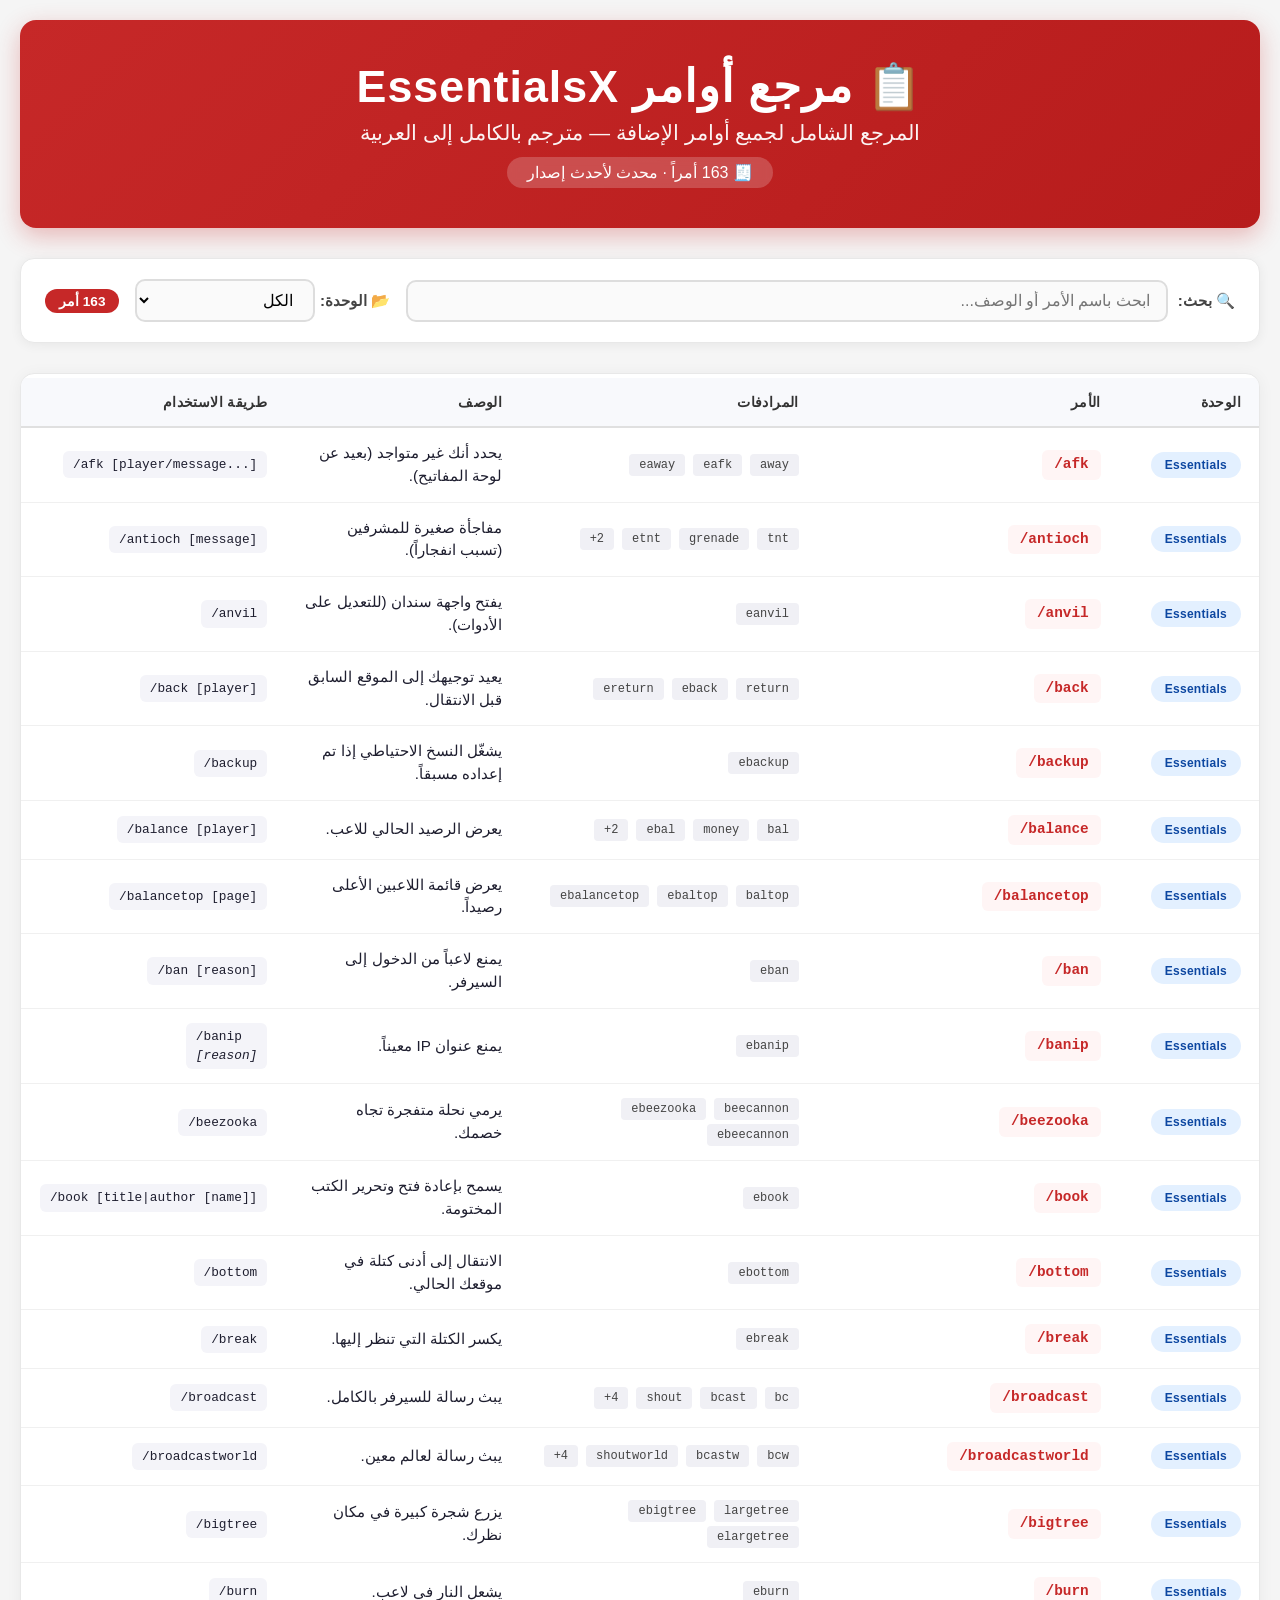
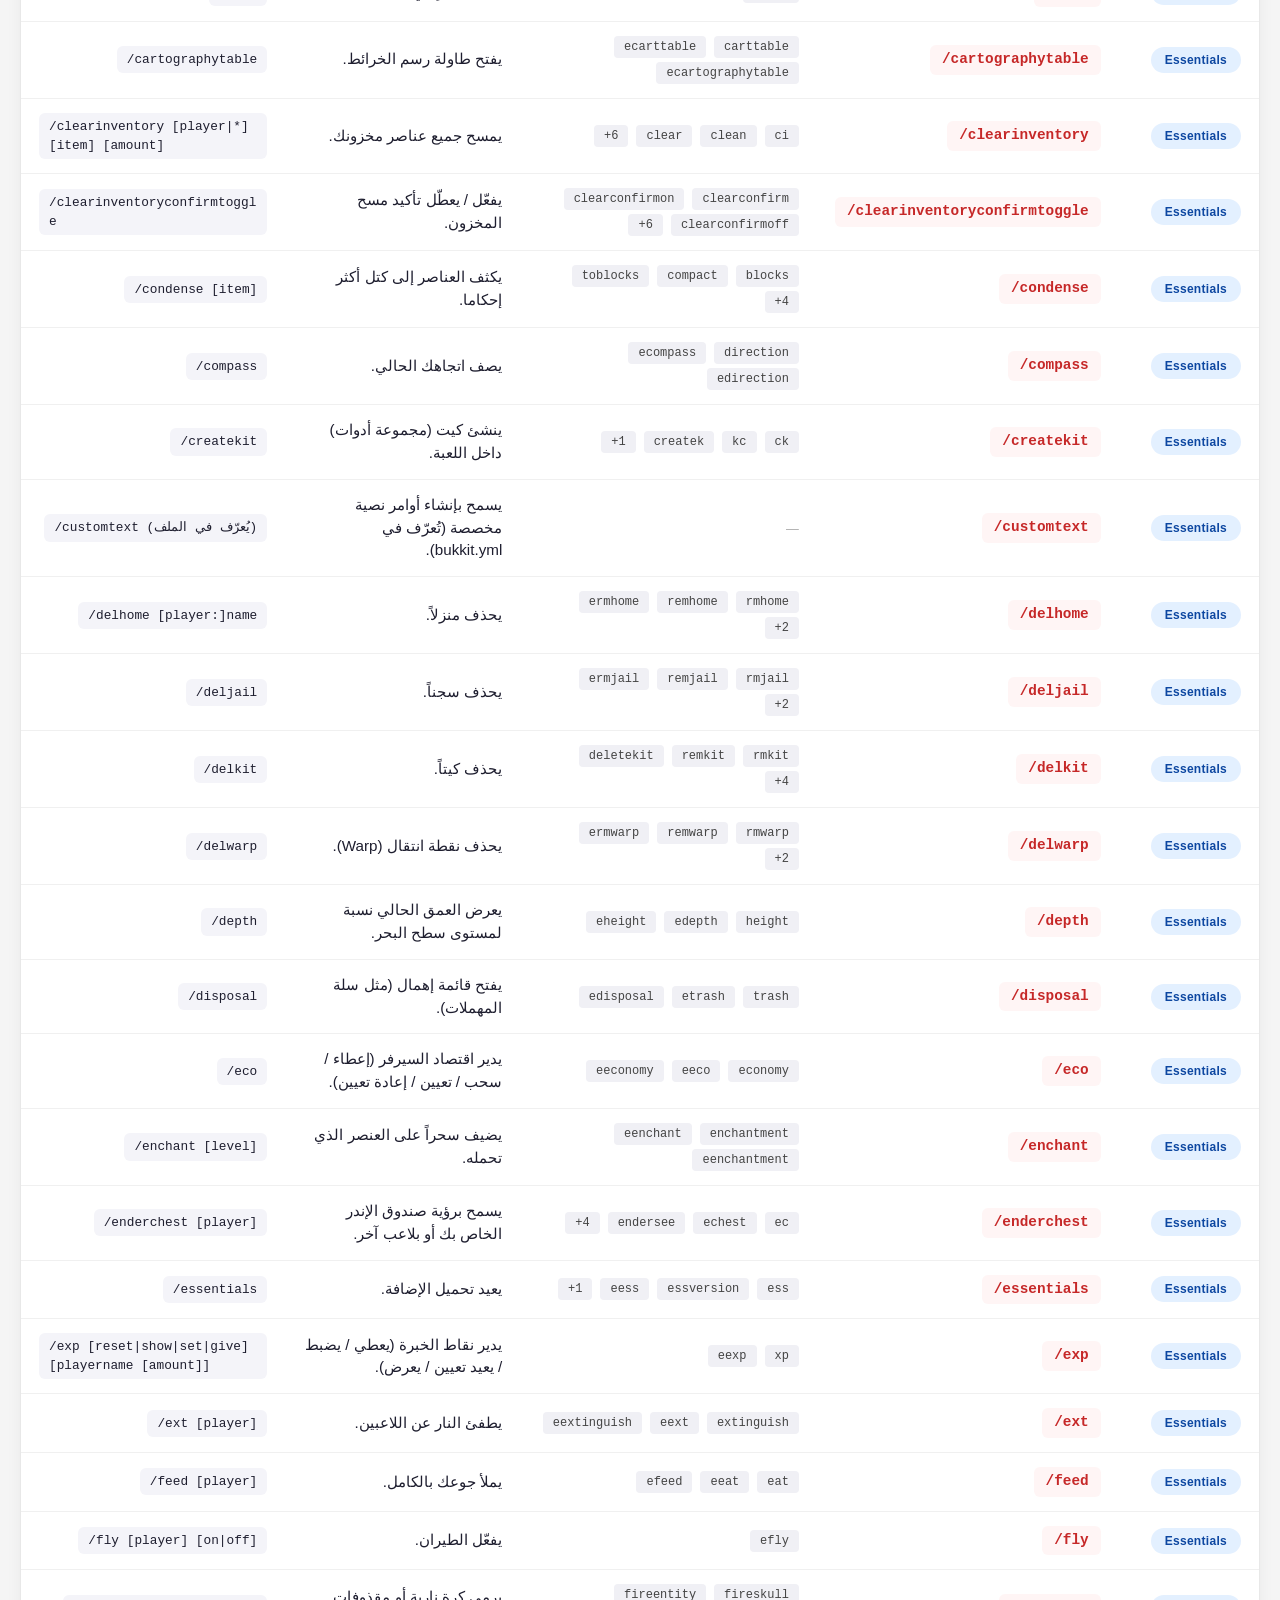
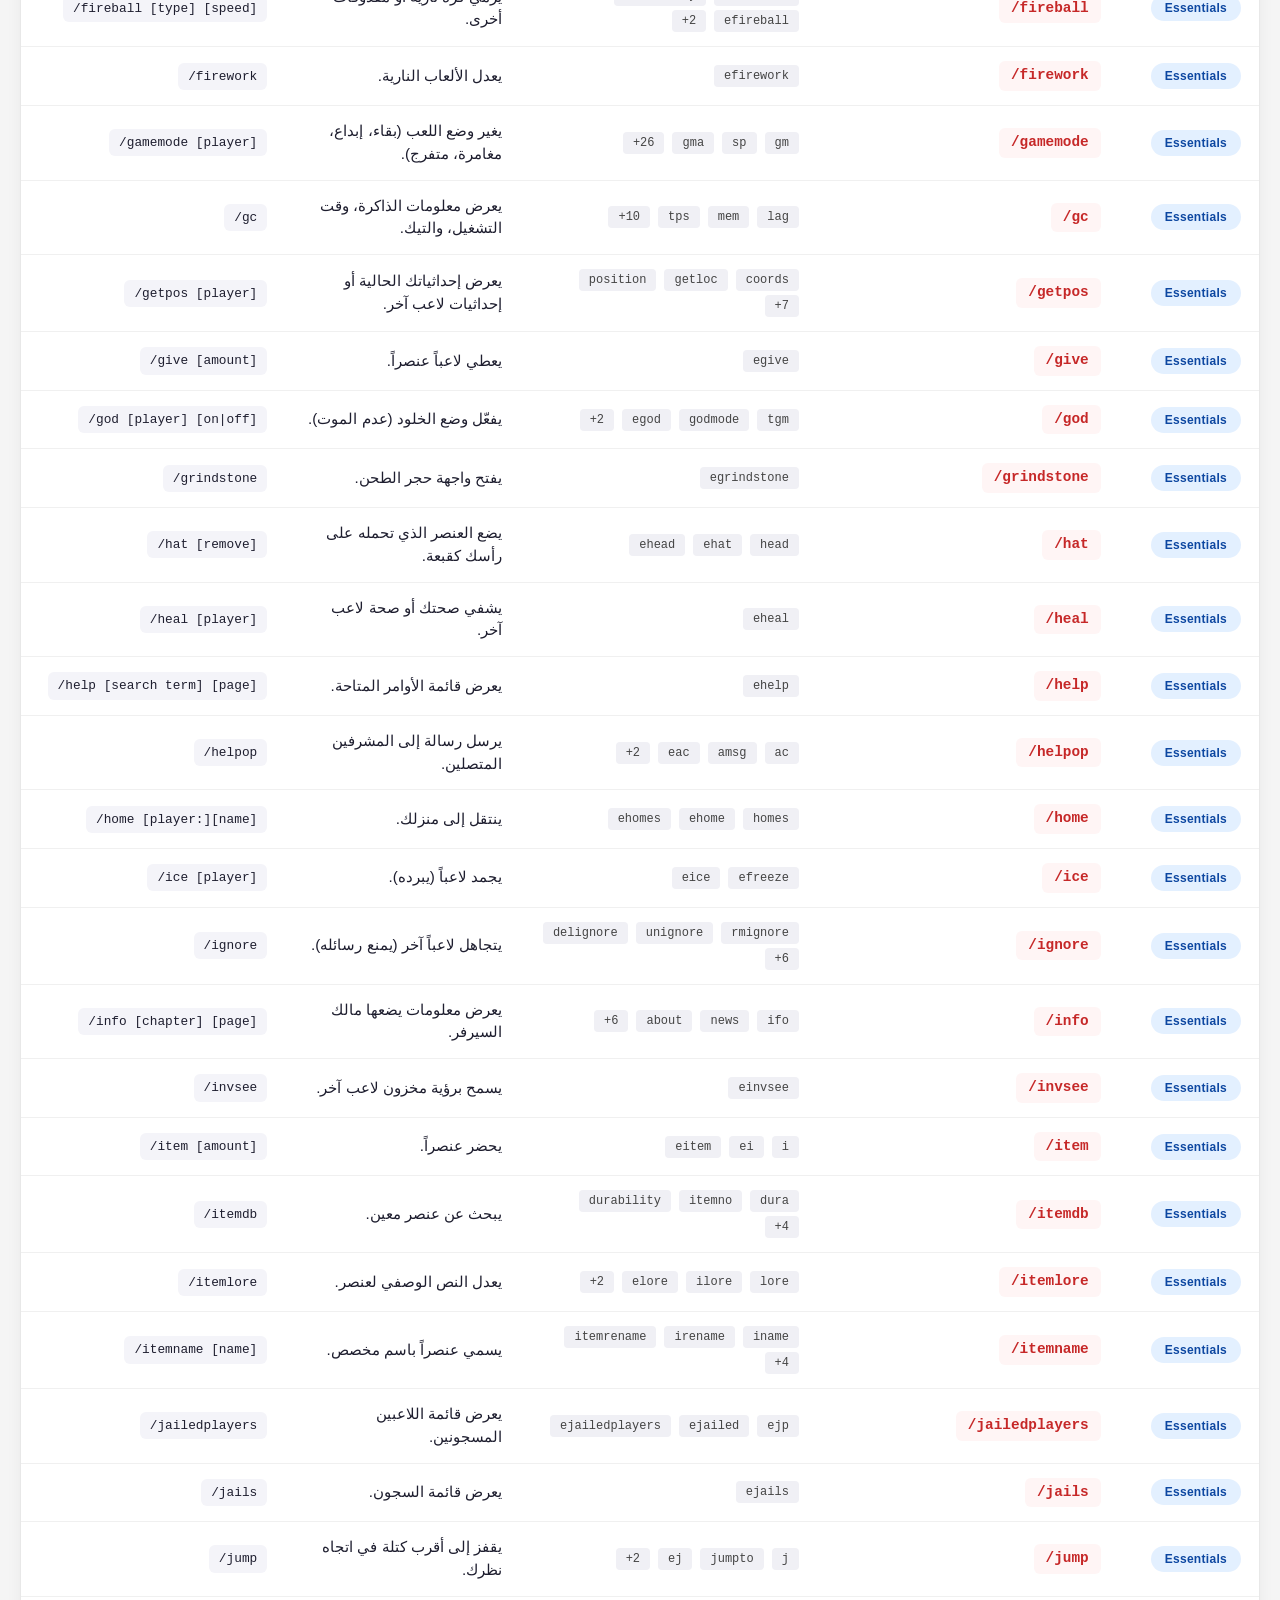
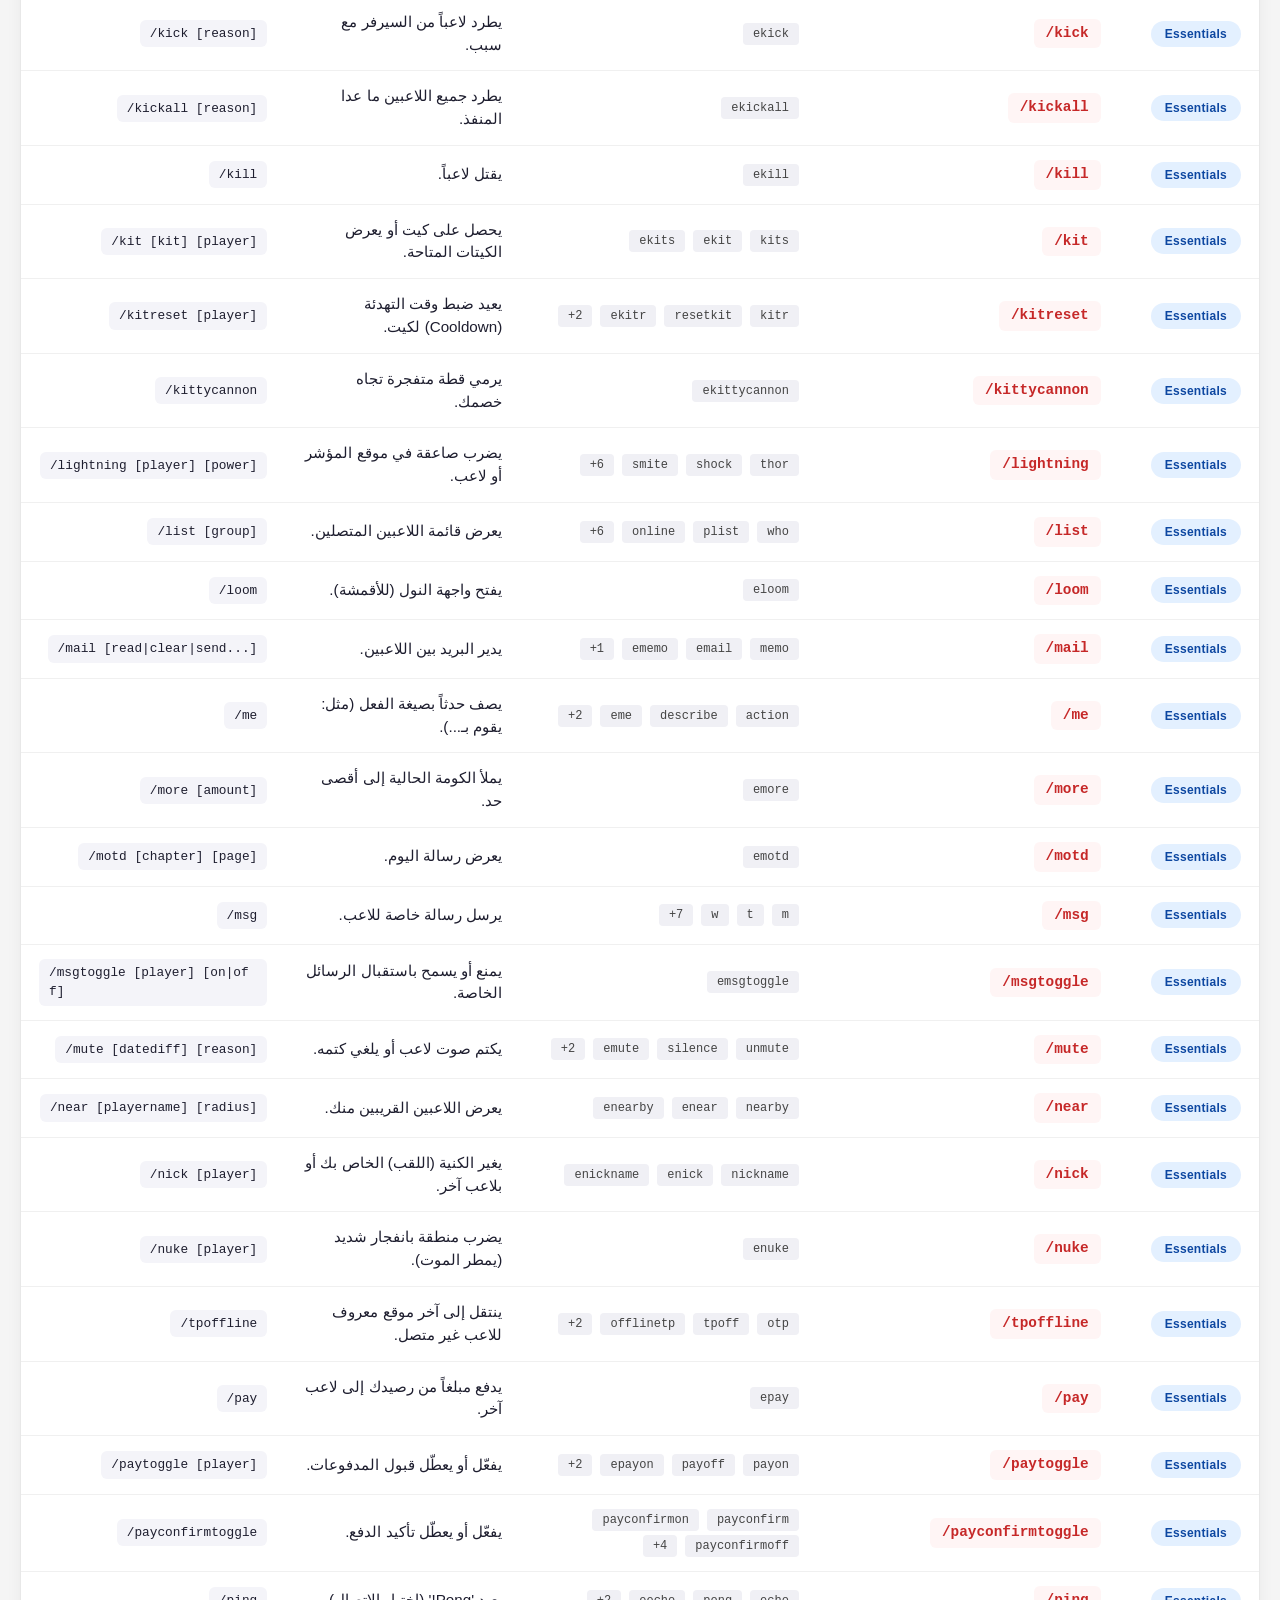
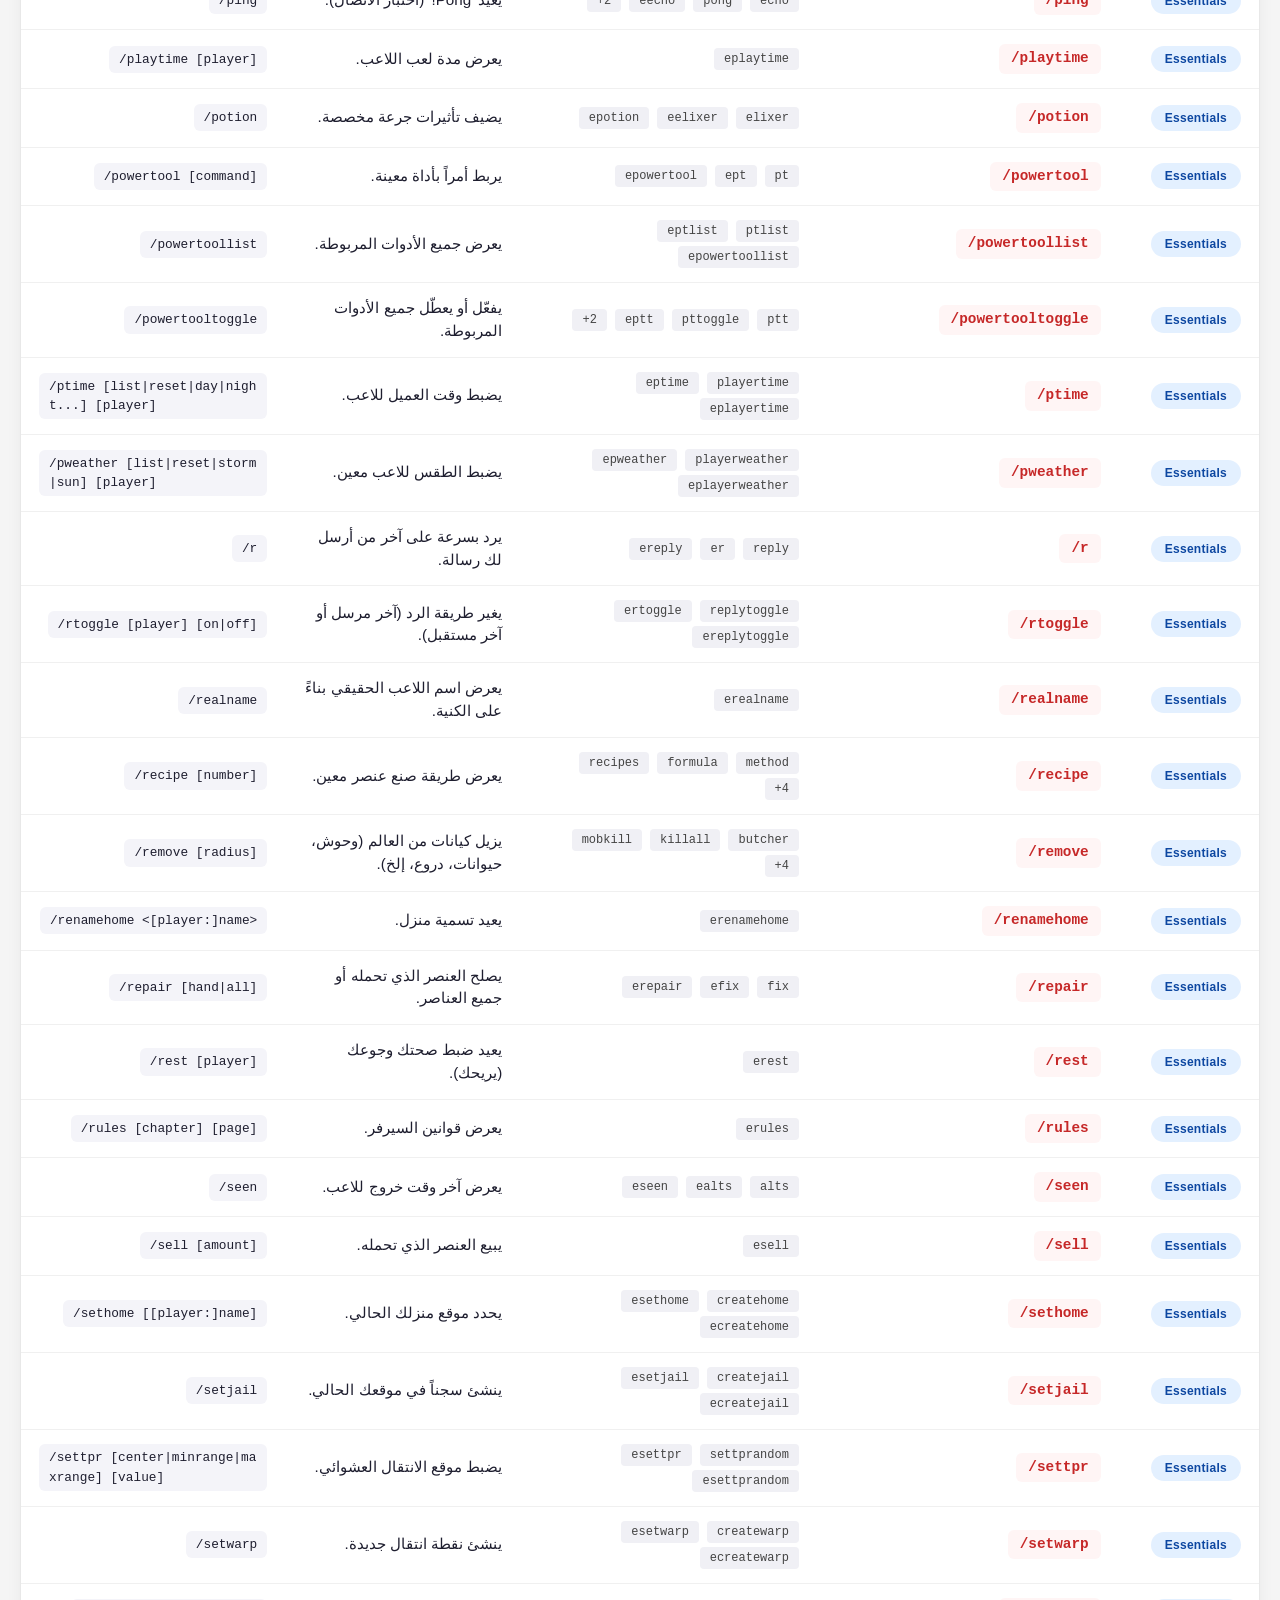
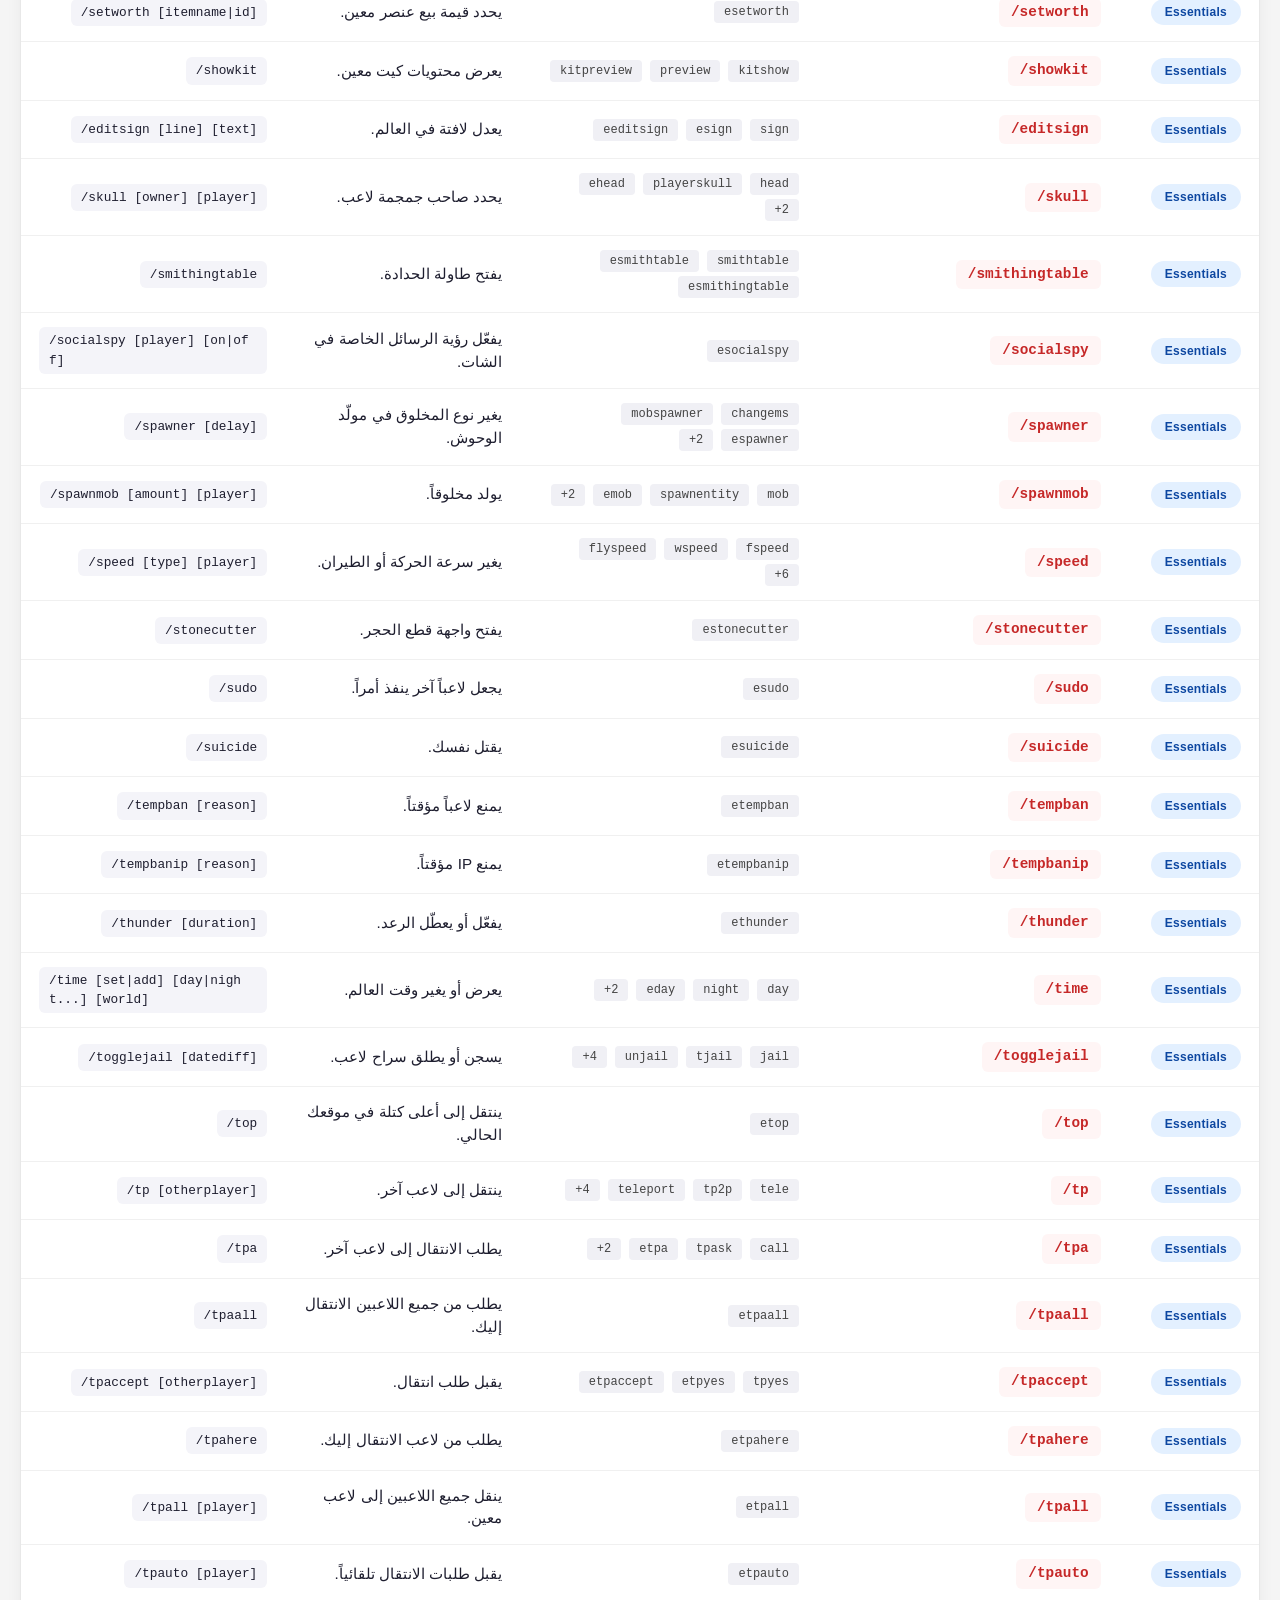
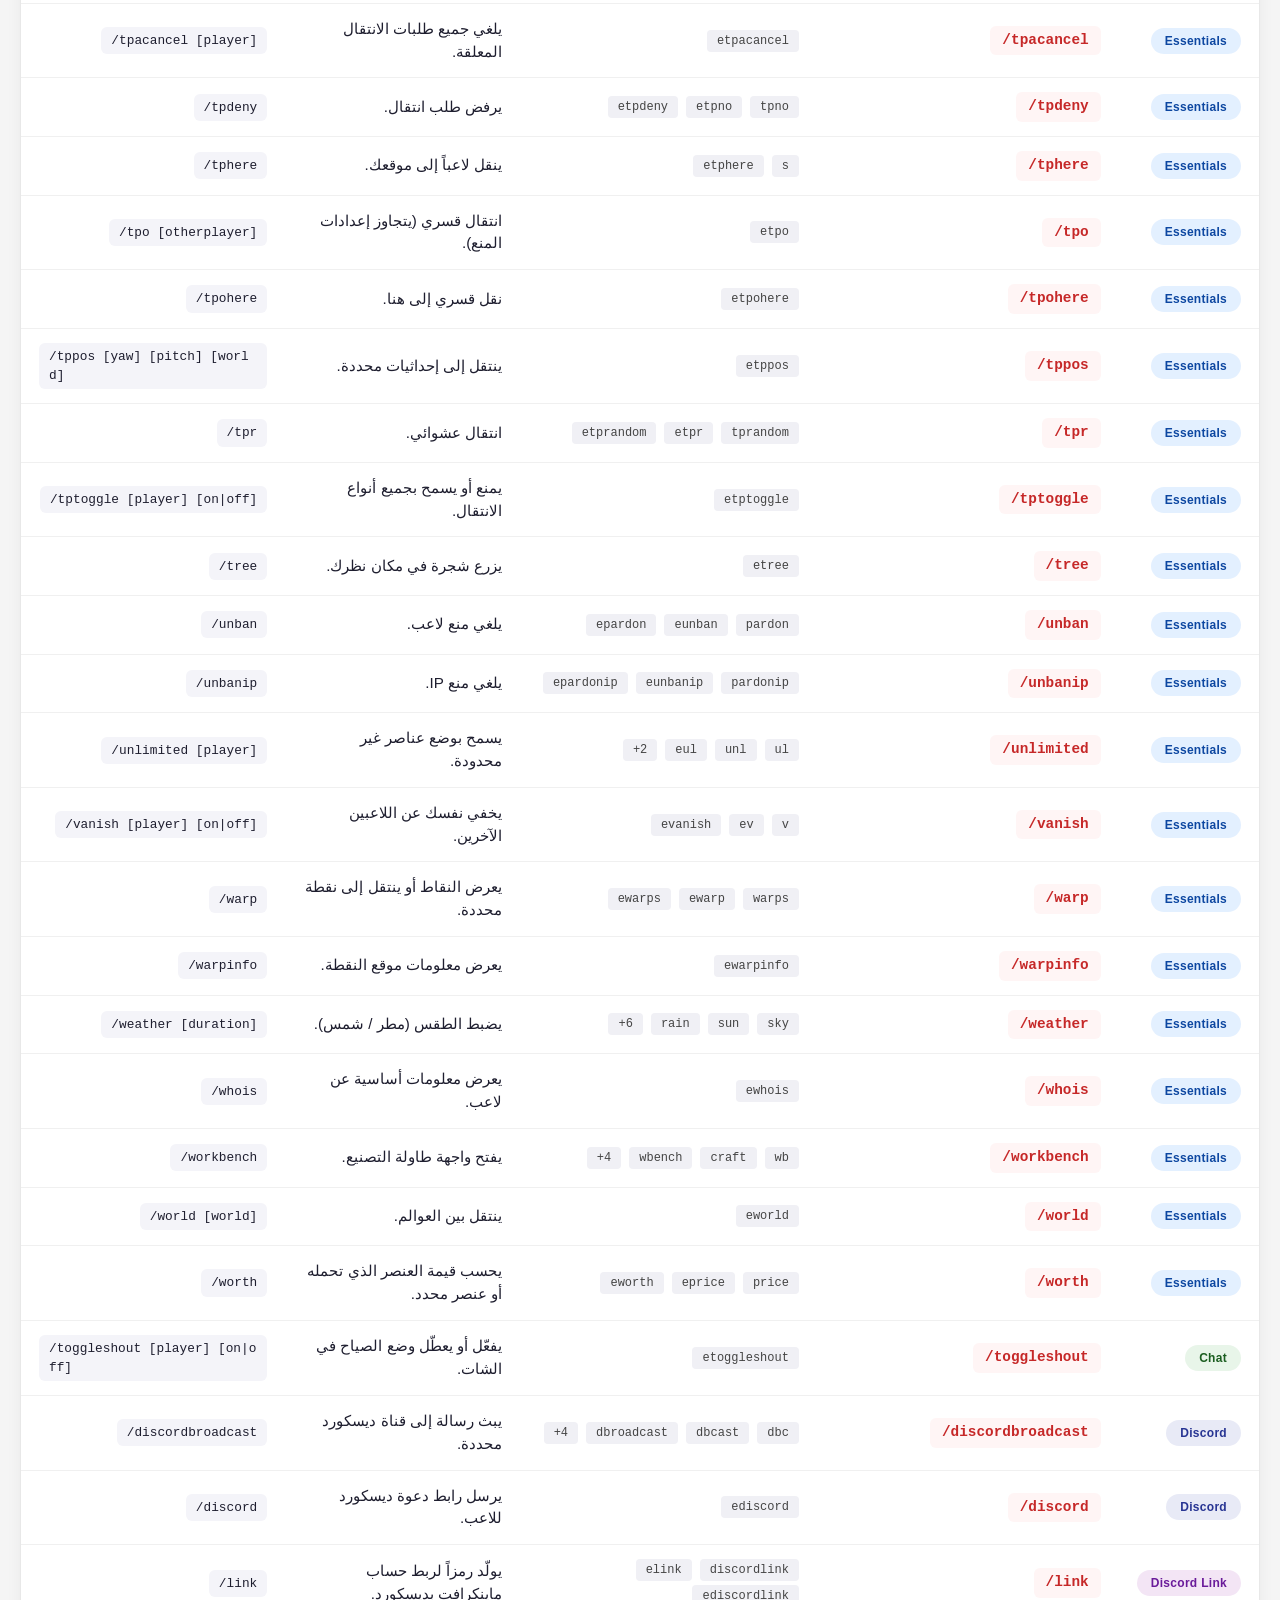
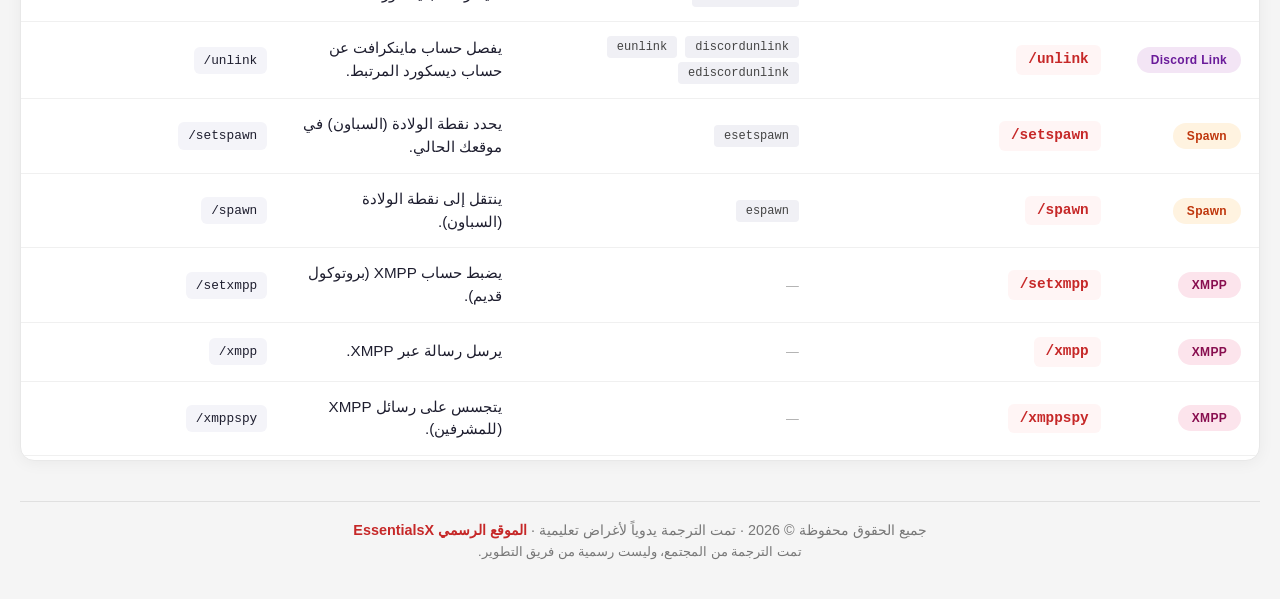
<file: inolar.html>
<!DOCTYPE html>
<html lang="ar" dir="rtl">
<head>
    <meta charset="UTF-8">
    <meta name="viewport" content="width=device-width, initial-scale=1.0">
    <title>مرجع أوامر EssentialsX - النسخة العربية</title>
    <style>
        /* ====== التصميم الأساسي ====== */
        * {
            margin: 0;
            padding: 0;
            box-sizing: border-box;
        }

        body {
            font-family: 'Segoe UI', Tahoma, Geneva, Verdana, sans-serif;
            background: #f5f5f5;
            color: #1e1e2f;
            direction: rtl;
        }

        .container {
            max-width: 1400px;
            margin: 0 auto;
            padding: 20px;
        }

        /* ====== الرأس ====== */
        .header {
            background: linear-gradient(135deg, #c62828, #b71c1c);
            color: #fff;
            padding: 40px 20px;
            border-radius: 16px;
            margin-bottom: 30px;
            text-align: center;
            box-shadow: 0 8px 24px rgba(198, 40, 40, 0.3);
        }

        .header h1 {
            font-size: 2.8rem;
            font-weight: 700;
            letter-spacing: 1px;
        }

        .header p {
            font-size: 1.3rem;
            opacity: 0.95;
            margin-top: 8px;
        }

        .header .badge {
            display: inline-block;
            background: rgba(255, 255, 255, 0.2);
            padding: 6px 20px;
            border-radius: 50px;
            font-size: 1rem;
            margin-top: 12px;
            backdrop-filter: blur(4px);
        }

        /* ====== أدوات البحث والفلترة ====== */
        .filters {
            display: flex;
            flex-wrap: wrap;
            gap: 16px;
            background: #fff;
            padding: 20px 24px;
            border-radius: 14px;
            box-shadow: 0 2px 12px rgba(0, 0, 0, 0.06);
            margin-bottom: 30px;
            align-items: center;
            border: 1px solid #e8e8e8;
        }

        .filters label {
            font-weight: 600;
            color: #444;
            font-size: 0.95rem;
        }

        .filters input,
        .filters select {
            padding: 10px 16px;
            border: 2px solid #ddd;
            border-radius: 10px;
            font-size: 1rem;
            background: #fafafa;
            transition: 0.3s;
            flex: 1;
            min-width: 180px;
            font-family: inherit;
        }

        .filters input:focus,
        .filters select:focus {
            outline: none;
            border-color: #c62828;
            box-shadow: 0 0 0 4px rgba(198, 40, 40, 0.12);
            background: #fff;
        }

        .filters .search-wrap {
            flex: 2;
            display: flex;
            gap: 10px;
            align-items: center;
        }

        .filters .search-wrap input {
            flex: 1;
        }

        .count-badge {
            background: #c62828;
            color: #fff;
            padding: 4px 14px;
            border-radius: 50px;
            font-size: 0.85rem;
            font-weight: 600;
            white-space: nowrap;
        }

        /* ====== الجدول ====== */
        .table-wrap {
            background: #fff;
            border-radius: 14px;
            box-shadow: 0 2px 16px rgba(0, 0, 0, 0.05);
            overflow: hidden;
            border: 1px solid #e8e8e8;
        }

        .table-scroll {
            overflow-x: auto;
            padding: 4px 0;
        }

        table {
            width: 100%;
            border-collapse: collapse;
            font-size: 0.95rem;
            min-width: 780px;
        }

        thead {
            background: #f8f9fc;
            border-bottom: 2px solid #e0e0e0;
        }

        th {
            padding: 16px 18px;
            text-align: right;
            font-weight: 700;
            color: #333;
            font-size: 0.85rem;
            text-transform: uppercase;
            letter-spacing: 0.4px;
            white-space: nowrap;
        }

        td {
            padding: 14px 18px;
            border-bottom: 1px solid #f0f0f0;
            vertical-align: middle;
            line-height: 1.5;
        }

        tr:hover td {
            background: #fafbff;
        }

        /* ====== التصنيفات (Badges) ====== */
        .module-badge {
            display: inline-block;
            padding: 4px 14px;
            border-radius: 50px;
            font-size: 0.75rem;
            font-weight: 700;
            background: #eef2f7;
            color: #2c3e50;
            letter-spacing: 0.3px;
            white-space: nowrap;
        }

        .module-badge.essentials { background: #e3f0ff; color: #0d47a1; }
        .module-badge.chat { background: #e8f5e9; color: #1b5e20; }
        .module-badge.discord { background: #e8eaf6; color: #283593; }
        .module-badge.discord-link { background: #f3e5f5; color: #6a1b9a; }
        .module-badge.spawn { background: #fff3e0; color: #bf360c; }
        .module-badge.xmpp { background: #fce4ec; color: #880e4f; }

        /* ====== الأمر ====== */
        .cmd {
            font-family: 'Courier New', monospace;
            font-weight: 700;
            color: #c62828;
            background: #fff5f5;
            padding: 4px 12px;
            border-radius: 6px;
            font-size: 0.9rem;
            display: inline-block;
            direction: ltr;
            unicode-bidi: embed;
        }

        .cmd-code {
            font-family: 'Courier New', monospace;
            background: #f4f4f9;
            padding: 4px 10px;
            border-radius: 6px;
            font-size: 0.8rem;
            color: #1e1e2f;
            display: inline-block;
            direction: ltr;
            unicode-bidi: embed;
            word-break: break-all;
        }

        .aliases-list {
            display: flex;
            flex-wrap: wrap;
            gap: 4px 8px;
        }

        .aliases-list .alias {
            background: #f0f0f5;
            padding: 2px 10px;
            border-radius: 4px;
            font-size: 0.75rem;
            font-family: 'Courier New', monospace;
            color: #444;
            direction: ltr;
            unicode-bidi: embed;
        }

        .aliases-list .more {
            font-size: 0.7rem;
            color: #888;
        }

        /* ====== التذييل ====== */
        .footer {
            margin-top: 40px;
            padding: 20px;
            text-align: center;
            color: #777;
            font-size: 0.9rem;
            border-top: 1px solid #e0e0e0;
        }

        .footer a {
            color: #c62828;
            text-decoration: none;
            font-weight: 600;
        }

        /* ====== التوافق مع الجوال ====== */
        @media (max-width: 768px) {
            .header h1 { font-size: 2rem; }
            .header p { font-size: 1rem; }
            .filters { flex-direction: column; align-items: stretch; }
            .filters .search-wrap { flex-direction: column; }
            th, td { padding: 10px 12px; font-size: 0.85rem; }
            .cmd { font-size: 0.8rem; padding: 2px 8px; }
        }

        @media (max-width: 600px) {
            .header { padding: 24px 16px; }
            .header h1 { font-size: 1.6rem; }
            table { font-size: 0.75rem; min-width: 600px; }
            th, td { padding: 8px 10px; }
        }
    </style>
</head>
<body>

<div class="container">

    <!-- ====== الرأس ====== -->
    <header class="header">
        <h1>📋 مرجع أوامر EssentialsX</h1>
        <p>المرجع الشامل لجميع أوامر الإضافة — مترجم بالكامل إلى العربية</p>
        <div class="badge">🧾 163 أمراً · محدث لأحدث إصدار</div>
    </header>

    <!-- ====== أدوات البحث ====== -->
    <div class="filters">
        <div class="search-wrap">
            <label for="searchInput">🔍 بحث:</label>
            <input type="text" id="searchInput" placeholder="ابحث باسم الأمر أو الوصف..." oninput="filterTable()">
        </div>
        <div>
            <label for="moduleFilter">📂 الوحدة:</label>
            <select id="moduleFilter" onchange="filterTable()">
                <option value="all">الكل</option>
                <option value="Essentials">Essentials</option>
                <option value="Chat">Chat</option>
                <option value="Discord">Discord</option>
                <option value="Discord Link">Discord Link</option>
                <option value="Spawn">Spawn</option>
                <option value="XMPP">XMPP</option>
            </select>
        </div>
        <span class="count-badge" id="resultCount">163 أمر</span>
    </div>

    <!-- ====== الجدول ====== -->
    <div class="table-wrap">
        <div class="table-scroll">
            <table>
                <thead>
                    <tr>
                        <th>الوحدة</th>
                        <th>الأمر</th>
                        <th>المرادفات</th>
                        <th>الوصف</th>
                        <th>طريقة الاستخدام</th>
                    </tr>
                </thead>
                <tbody id="commandsBody">
                    <!-- سيتم ملؤها بواسطة JavaScript -->
                </tbody>
            </table>
        </div>
    </div>

    <!-- ====== التذييل ====== -->
    <div class="footer">
        <p>جميع الحقوق محفوظة © 2026 · تمت الترجمة يدوياً لأغراض تعليمية · 
        <a href="https://essentialsx.net" target="_blank">الموقع الرسمي EssentialsX</a></p>
        <p style="font-size:0.8rem; margin-top:6px;">تمت الترجمة من المجتمع، وليست رسمية من فريق التطوير.</p>
    </div>

</div>

<script>
    // ============================================================
    //  بيانات الأوامر (مترجمة بالكامل)
    // ============================================================
    const commandsData = [
        // === Essentials ===
        { module: "Essentials", cmd: "/afk", aliases: ["away", "eafk", "eaway"], desc: "يحدد أنك غير متواجد (بعيد عن لوحة المفاتيح).", usage: "/afk [player/message...]" },
        { module: "Essentials", cmd: "/antioch", aliases: ["tnt", "grenade", "etnt", "+2"], desc: "مفاجأة صغيرة للمشرفين (تسبب انفجاراً).", usage: "/antioch [message]" },
        { module: "Essentials", cmd: "/anvil", aliases: ["eanvil"], desc: "يفتح واجهة سندان (للتعديل على الأدوات).", usage: "/anvil" },
        { module: "Essentials", cmd: "/back", aliases: ["return", "eback", "ereturn"], desc: "يعيد توجيهك إلى الموقع السابق قبل الانتقال.", usage: "/back [player]" },
        { module: "Essentials", cmd: "/backup", aliases: ["ebackup"], desc: "يشغّل النسخ الاحتياطي إذا تم إعداده مسبقاً.", usage: "/backup" },
        { module: "Essentials", cmd: "/balance", aliases: ["bal", "money", "ebal", "+2"], desc: "يعرض الرصيد الحالي للاعب.", usage: "/balance [player]" },
        { module: "Essentials", cmd: "/balancetop", aliases: ["baltop", "ebaltop", "ebalancetop"], desc: "يعرض قائمة اللاعبين الأعلى رصيداً.", usage: "/balancetop [page]" },
        { module: "Essentials", cmd: "/ban", aliases: ["eban"], desc: "يمنع لاعباً من الدخول إلى السيرفر.", usage: "/ban <player> [reason]" },
        { module: "Essentials", cmd: "/banip", aliases: ["ebanip"], desc: "يمنع عنوان IP معيناً.", usage: "/banip <address> [reason]" },
        { module: "Essentials", cmd: "/beezooka", aliases: ["beecannon", "ebeezooka", "ebeecannon"], desc: "يرمي نحلة متفجرة تجاه خصمك.", usage: "/beezooka" },
        { module: "Essentials", cmd: "/book", aliases: ["ebook"], desc: "يسمح بإعادة فتح وتحرير الكتب المختومة.", usage: "/book [title|author [name]]" },
        { module: "Essentials", cmd: "/bottom", aliases: ["ebottom"], desc: "الانتقال إلى أدنى كتلة في موقعك الحالي.", usage: "/bottom" },
        { module: "Essentials", cmd: "/break", aliases: ["ebreak"], desc: "يكسر الكتلة التي تنظر إليها.", usage: "/break" },
        { module: "Essentials", cmd: "/broadcast", aliases: ["bc", "bcast", "shout", "+4"], desc: "يبث رسالة للسيرفر بالكامل.", usage: "/broadcast <msg>" },
        { module: "Essentials", cmd: "/broadcastworld", aliases: ["bcw", "bcastw", "shoutworld", "+4"], desc: "يبث رسالة لعالم معين.", usage: "/broadcastworld <world> <msg>" },
        { module: "Essentials", cmd: "/bigtree", aliases: ["largetree", "ebigtree", "elargetree"], desc: "يزرع شجرة كبيرة في مكان نظرك.", usage: "/bigtree <tree|redwood|jungle|darkoak>" },
        { module: "Essentials", cmd: "/burn", aliases: ["eburn"], desc: "يشعل النار في لاعب.", usage: "/burn <player> <seconds>" },
        { module: "Essentials", cmd: "/cartographytable", aliases: ["carttable", "ecarttable", "ecartographytable"], desc: "يفتح طاولة رسم الخرائط.", usage: "/cartographytable" },
        { module: "Essentials", cmd: "/clearinventory", aliases: ["ci", "clean", "clear", "+6"], desc: "يمسح جميع عناصر مخزونك.", usage: "/clearinventory [player|*] [item] [amount]" },
        { module: "Essentials", cmd: "/clearinventoryconfirmtoggle", aliases: ["clearconfirm", "clearconfirmon", "clearconfirmoff", "+6"], desc: "يفعّل / يعطّل تأكيد مسح المخزون.", usage: "/clearinventoryconfirmtoggle" },
        { module: "Essentials", cmd: "/condense", aliases: ["blocks", "compact", "toblocks", "+4"], desc: "يكثف العناصر إلى كتل أكثر إحكاما.", usage: "/condense [item]" },
        { module: "Essentials", cmd: "/compass", aliases: ["direction", "ecompass", "edirection"], desc: "يصف اتجاهك الحالي.", usage: "/compass" },
        { module: "Essentials", cmd: "/createkit", aliases: ["ck", "kc", "createk", "+1"], desc: "ينشئ كيت (مجموعة أدوات) داخل اللعبة.", usage: "/createkit <kitname> <delay>" },
        { module: "Essentials", cmd: "/customtext", aliases: [], desc: "يسمح بإنشاء أوامر نصية مخصصة (تُعرّف في bukkit.yml).", usage: "/customtext (يُعرّف في الملف)" },
        { module: "Essentials", cmd: "/delhome", aliases: ["rmhome", "remhome", "ermhome", "+2"], desc: "يحذف منزلاً.", usage: "/delhome [player:]name" },
        { module: "Essentials", cmd: "/deljail", aliases: ["rmjail", "remjail", "ermjail", "+2"], desc: "يحذف سجناً.", usage: "/deljail <jailname>" },
        { module: "Essentials", cmd: "/delkit", aliases: ["rmkit", "remkit", "deletekit", "+4"], desc: "يحذف كيتاً.", usage: "/delkit <kit>" },
        { module: "Essentials", cmd: "/delwarp", aliases: ["rmwarp", "remwarp", "ermwarp", "+2"], desc: "يحذف نقطة انتقال (Warp).", usage: "/delwarp <warp>" },
        { module: "Essentials", cmd: "/depth", aliases: ["height", "edepth", "eheight"], desc: "يعرض العمق الحالي نسبة لمستوى سطح البحر.", usage: "/depth" },
        { module: "Essentials", cmd: "/disposal", aliases: ["trash", "etrash", "edisposal"], desc: "يفتح قائمة إهمال (مثل سلة المهملات).", usage: "/disposal" },
        { module: "Essentials", cmd: "/eco", aliases: ["economy", "eeco", "eeconomy"], desc: "يدير اقتصاد السيرفر (إعطاء / سحب / تعيين / إعادة تعيين).", usage: "/eco <give|take|set|reset> <player> <amount>" },
        { module: "Essentials", cmd: "/enchant", aliases: ["enchantment", "eenchant", "eenchantment"], desc: "يضيف سحراً على العنصر الذي تحمله.", usage: "/enchant <enchantmentname> [level]" },
        { module: "Essentials", cmd: "/enderchest", aliases: ["ec", "echest", "endersee", "+4"], desc: "يسمح برؤية صندوق الإندر الخاص بك أو بلاعب آخر.", usage: "/enderchest [player]" },
        { module: "Essentials", cmd: "/essentials", aliases: ["ess", "essversion", "eess", "+1"], desc: "يعيد تحميل الإضافة.", usage: "/essentials" },
        { module: "Essentials", cmd: "/exp", aliases: ["xp", "eexp"], desc: "يدير نقاط الخبرة (يعطي / يضبط / يعيد تعيين / يعرض).", usage: "/exp [reset|show|set|give] [playername [amount]]" },
        { module: "Essentials", cmd: "/ext", aliases: ["extinguish", "eext", "eextinguish"], desc: "يطفئ النار عن اللاعبين.", usage: "/ext [player]" },
        { module: "Essentials", cmd: "/feed", aliases: ["eat", "eeat", "efeed"], desc: "يملأ جوعك بالكامل.", usage: "/feed [player]" },
        { module: "Essentials", cmd: "/fly", aliases: ["efly"], desc: "يفعّل الطيران.", usage: "/fly [player] [on|off]" },
        { module: "Essentials", cmd: "/fireball", aliases: ["fireskull", "fireentity", "efireball", "+2"], desc: "يرمي كرة نارية أو مقذوفات أخرى.", usage: "/fireball [type] [speed]" },
        { module: "Essentials", cmd: "/firework", aliases: ["efirework"], desc: "يعدل الألعاب النارية.", usage: "/firework <meta|power|clear|fire>" },
        { module: "Essentials", cmd: "/gamemode", aliases: ["gm", "sp", "gma", "+26"], desc: "يغير وضع اللعب (بقاء، إبداع، مغامرة، متفرج).", usage: "/gamemode <mode> [player]" },
        { module: "Essentials", cmd: "/gc", aliases: ["lag", "mem", "tps", "+10"], desc: "يعرض معلومات الذاكرة، وقت التشغيل، والتيك.", usage: "/gc" },
        { module: "Essentials", cmd: "/getpos", aliases: ["coords", "getloc", "position", "+7"], desc: "يعرض إحداثياتك الحالية أو إحداثيات لاعب آخر.", usage: "/getpos [player]" },
        { module: "Essentials", cmd: "/give", aliases: ["egive"], desc: "يعطي لاعباً عنصراً.", usage: "/give <player> <item> [amount]" },
        { module: "Essentials", cmd: "/god", aliases: ["tgm", "godmode", "egod", "+2"], desc: "يفعّل وضع الخلود (عدم الموت).", usage: "/god [player] [on|off]" },
        { module: "Essentials", cmd: "/grindstone", aliases: ["egrindstone"], desc: "يفتح واجهة حجر الطحن.", usage: "/grindstone" },
        { module: "Essentials", cmd: "/hat", aliases: ["head", "ehat", "ehead"], desc: "يضع العنصر الذي تحمله على رأسك كقبعة.", usage: "/hat [remove]" },
        { module: "Essentials", cmd: "/heal", aliases: ["eheal"], desc: "يشفي صحتك أو صحة لاعب آخر.", usage: "/heal [player]" },
        { module: "Essentials", cmd: "/help", aliases: ["ehelp"], desc: "يعرض قائمة الأوامر المتاحة.", usage: "/help [search term] [page]" },
        { module: "Essentials", cmd: "/helpop", aliases: ["ac", "amsg", "eac", "+2"], desc: "يرسل رسالة إلى المشرفين المتصلين.", usage: "/helpop <message>" },
        { module: "Essentials", cmd: "/home", aliases: ["homes", "ehome", "ehomes"], desc: "ينتقل إلى منزلك.", usage: "/home [player:][name]" },
        { module: "Essentials", cmd: "/ice", aliases: ["efreeze", "eice"], desc: "يجمد لاعباً (يبرده).", usage: "/ice [player]" },
        { module: "Essentials", cmd: "/ignore", aliases: ["rmignore", "unignore", "delignore", "+6"], desc: "يتجاهل لاعباً آخر (يمنع رسائله).", usage: "/ignore <player>" },
        { module: "Essentials", cmd: "/info", aliases: ["ifo", "news", "about", "+6"], desc: "يعرض معلومات يضعها مالك السيرفر.", usage: "/info [chapter] [page]" },
        { module: "Essentials", cmd: "/invsee", aliases: ["einvsee"], desc: "يسمح برؤية مخزون لاعب آخر.", usage: "/invsee <player>" },
        { module: "Essentials", cmd: "/item", aliases: ["i", "ei", "eitem"], desc: "يحضر عنصراً.", usage: "/item <item> [amount]" },
        { module: "Essentials", cmd: "/itemdb", aliases: ["dura", "itemno", "durability", "+4"], desc: "يبحث عن عنصر معين.", usage: "/itemdb <item>" },
        { module: "Essentials", cmd: "/itemlore", aliases: ["lore", "ilore", "elore", "+2"], desc: "يعدل النص الوصفي لعنصر.", usage: "/itemlore <add|set|clear>" },
        { module: "Essentials", cmd: "/itemname", aliases: ["iname", "irename", "itemrename", "+4"], desc: "يسمي عنصراً باسم مخصص.", usage: "/itemname [name]" },
        { module: "Essentials", cmd: "/jailedplayers", aliases: ["ejp", "ejailed", "ejailedplayers"], desc: "يعرض قائمة اللاعبين المسجونين.", usage: "/jailedplayers" },
        { module: "Essentials", cmd: "/jails", aliases: ["ejails"], desc: "يعرض قائمة السجون.", usage: "/jails" },
        { module: "Essentials", cmd: "/jump", aliases: ["j", "jumpto", "ej", "+2"], desc: "يقفز إلى أقرب كتلة في اتجاه نظرك.", usage: "/jump" },
        { module: "Essentials", cmd: "/kick", aliases: ["ekick"], desc: "يطرد لاعباً من السيرفر مع سبب.", usage: "/kick <player> [reason]" },
        { module: "Essentials", cmd: "/kickall", aliases: ["ekickall"], desc: "يطرد جميع اللاعبين ما عدا المنفذ.", usage: "/kickall [reason]" },
        { module: "Essentials", cmd: "/kill", aliases: ["ekill"], desc: "يقتل لاعباً.", usage: "/kill <player>" },
        { module: "Essentials", cmd: "/kit", aliases: ["kits", "ekit", "ekits"], desc: "يحصل على كيت أو يعرض الكيتات المتاحة.", usage: "/kit [kit] [player]" },
        { module: "Essentials", cmd: "/kitreset", aliases: ["kitr", "resetkit", "ekitr", "+2"], desc: "يعيد ضبط وقت التهدئة (Cooldown) لكيت.", usage: "/kitreset <kit> [player]" },
        { module: "Essentials", cmd: "/kittycannon", aliases: ["ekittycannon"], desc: "يرمي قطة متفجرة تجاه خصمك.", usage: "/kittycannon" },
        { module: "Essentials", cmd: "/lightning", aliases: ["thor", "shock", "smite", "+6"], desc: "يضرب صاعقة في موقع المؤشر أو لاعب.", usage: "/lightning [player] [power]" },
        { module: "Essentials", cmd: "/list", aliases: ["who", "plist", "online", "+6"], desc: "يعرض قائمة اللاعبين المتصلين.", usage: "/list [group]" },
        { module: "Essentials", cmd: "/loom", aliases: ["eloom"], desc: "يفتح واجهة النول (للأقمشة).", usage: "/loom" },
        { module: "Essentials", cmd: "/mail", aliases: ["memo", "email", "ememo", "+1"], desc: "يدير البريد بين اللاعبين.", usage: "/mail [read|clear|send...]" },
        { module: "Essentials", cmd: "/me", aliases: ["action", "describe", "eme", "+2"], desc: "يصف حدثاً بصيغة الفعل (مثل: يقوم بـ...).", usage: "/me <description>" },
        { module: "Essentials", cmd: "/more", aliases: ["emore"], desc: "يملأ الكومة الحالية إلى أقصى حد.", usage: "/more [amount]" },
        { module: "Essentials", cmd: "/motd", aliases: ["emotd"], desc: "يعرض رسالة اليوم.", usage: "/motd [chapter] [page]" },
        { module: "Essentials", cmd: "/msg", aliases: ["m", "t", "w", "+7"], desc: "يرسل رسالة خاصة للاعب.", usage: "/msg <to> <message>" },
        { module: "Essentials", cmd: "/msgtoggle", aliases: ["emsgtoggle"], desc: "يمنع أو يسمح باستقبال الرسائل الخاصة.", usage: "/msgtoggle [player] [on|off]" },
        { module: "Essentials", cmd: "/mute", aliases: ["unmute", "silence", "emute", "+2"], desc: "يكتم صوت لاعب أو يلغي كتمه.", usage: "/mute <player> [datediff] [reason]" },
        { module: "Essentials", cmd: "/near", aliases: ["nearby", "enear", "enearby"], desc: "يعرض اللاعبين القريبين منك.", usage: "/near [playername] [radius]" },
        { module: "Essentials", cmd: "/nick", aliases: ["nickname", "enick", "enickname"], desc: "يغير الكنية (اللقب) الخاص بك أو بلاعب آخر.", usage: "/nick [player] <nickname|off>" },
        { module: "Essentials", cmd: "/nuke", aliases: ["enuke"], desc: "يضرب منطقة بانفجار شديد (يمطر الموت).", usage: "/nuke [player]" },
        { module: "Essentials", cmd: "/tpoffline", aliases: ["otp", "tpoff", "offlinetp", "+2"], desc: "ينتقل إلى آخر موقع معروف للاعب غير متصل.", usage: "/tpoffline <player>" },
        { module: "Essentials", cmd: "/pay", aliases: ["epay"], desc: "يدفع مبلغاً من رصيدك إلى لاعب آخر.", usage: "/pay <player> <amount>" },
        { module: "Essentials", cmd: "/paytoggle", aliases: ["payon", "payoff", "epayon", "+2"], desc: "يفعّل أو يعطّل قبول المدفوعات.", usage: "/paytoggle [player]" },
        { module: "Essentials", cmd: "/payconfirmtoggle", aliases: ["payconfirm", "payconfirmon", "payconfirmoff", "+4"], desc: "يفعّل أو يعطّل تأكيد الدفع.", usage: "/payconfirmtoggle" },
        { module: "Essentials", cmd: "/ping", aliases: ["echo", "pong", "eecho", "+2"], desc: "يعيد 'Pong!' (اختبار الاتصال).", usage: "/ping" },
        { module: "Essentials", cmd: "/playtime", aliases: ["eplaytime"], desc: "يعرض مدة لعب اللاعب.", usage: "/playtime [player]" },
        { module: "Essentials", cmd: "/potion", aliases: ["elixer", "eelixer", "epotion"], desc: "يضيف تأثيرات جرعة مخصصة.", usage: "/potion <clear|apply|effect...>" },
        { module: "Essentials", cmd: "/powertool", aliases: ["pt", "ept", "epowertool"], desc: "يربط أمراً بأداة معينة.", usage: "/powertool [command]" },
        { module: "Essentials", cmd: "/powertoollist", aliases: ["ptlist", "eptlist", "epowertoollist"], desc: "يعرض جميع الأدوات المربوطة.", usage: "/powertoollist" },
        { module: "Essentials", cmd: "/powertooltoggle", aliases: ["ptt", "pttoggle", "eptt", "+2"], desc: "يفعّل أو يعطّل جميع الأدوات المربوطة.", usage: "/powertooltoggle" },
        { module: "Essentials", cmd: "/ptime", aliases: ["playertime", "eptime", "eplayertime"], desc: "يضبط وقت العميل للاعب.", usage: "/ptime [list|reset|day|night...] [player]" },
        { module: "Essentials", cmd: "/pweather", aliases: ["playerweather", "epweather", "eplayerweather"], desc: "يضبط الطقس للاعب معين.", usage: "/pweather [list|reset|storm|sun] [player]" },
        { module: "Essentials", cmd: "/r", aliases: ["reply", "er", "ereply"], desc: "يرد بسرعة على آخر من أرسل لك رسالة.", usage: "/r <message>" },
        { module: "Essentials", cmd: "/rtoggle", aliases: ["replytoggle", "ertoggle", "ereplytoggle"], desc: "يغير طريقة الرد (آخر مرسل أو آخر مستقبل).", usage: "/rtoggle [player] [on|off]" },
        { module: "Essentials", cmd: "/realname", aliases: ["erealname"], desc: "يعرض اسم اللاعب الحقيقي بناءً على الكنية.", usage: "/realname <nickname>" },
        { module: "Essentials", cmd: "/recipe", aliases: ["method", "formula", "recipes", "+4"], desc: "يعرض طريقة صنع عنصر معين.", usage: "/recipe <item|hand> [number]" },
        { module: "Essentials", cmd: "/remove", aliases: ["butcher", "killall", "mobkill", "+4"], desc: "يزيل كيانات من العالم (وحوش، حيوانات، دروع، إلخ).", usage: "/remove <type> [radius]" },
        { module: "Essentials", cmd: "/renamehome", aliases: ["erenamehome"], desc: "يعيد تسمية منزل.", usage: "/renamehome <[player:]name> <new name>" },
        { module: "Essentials", cmd: "/repair", aliases: ["fix", "efix", "erepair"], desc: "يصلح العنصر الذي تحمله أو جميع العناصر.", usage: "/repair [hand|all]" },
        { module: "Essentials", cmd: "/rest", aliases: ["erest"], desc: "يعيد ضبط صحتك وجوعك (يريحك).", usage: "/rest [player]" },
        { module: "Essentials", cmd: "/rules", aliases: ["erules"], desc: "يعرض قوانين السيرفر.", usage: "/rules [chapter] [page]" },
        { module: "Essentials", cmd: "/seen", aliases: ["alts", "ealts", "eseen"], desc: "يعرض آخر وقت خروج للاعب.", usage: "/seen <playername>" },
        { module: "Essentials", cmd: "/sell", aliases: ["esell"], desc: "يبيع العنصر الذي تحمله.", usage: "/sell <item|hand|inventory|blocks> [amount]" },
        { module: "Essentials", cmd: "/sethome", aliases: ["createhome", "esethome", "ecreatehome"], desc: "يحدد موقع منزلك الحالي.", usage: "/sethome [[player:]name]" },
        { module: "Essentials", cmd: "/setjail", aliases: ["createjail", "esetjail", "ecreatejail"], desc: "ينشئ سجناً في موقعك الحالي.", usage: "/setjail <jailname>" },
        { module: "Essentials", cmd: "/settpr", aliases: ["settprandom", "esettpr", "esettprandom"], desc: "يضبط موقع الانتقال العشوائي.", usage: "/settpr <world> [center|minrange|maxrange] [value]" },
        { module: "Essentials", cmd: "/setwarp", aliases: ["createwarp", "esetwarp", "ecreatewarp"], desc: "ينشئ نقطة انتقال جديدة.", usage: "/setwarp <warp>" },
        { module: "Essentials", cmd: "/setworth", aliases: ["esetworth"], desc: "يحدد قيمة بيع عنصر معين.", usage: "/setworth [itemname|id] <price>" },
        { module: "Essentials", cmd: "/showkit", aliases: ["kitshow", "preview", "kitpreview"], desc: "يعرض محتويات كيت معين.", usage: "/showkit <kitname>" },
        { module: "Essentials", cmd: "/editsign", aliases: ["sign", "esign", "eeditsign"], desc: "يعدل لافتة في العالم.", usage: "/editsign <set|clear|copy|paste> [line] [text]" },
        { module: "Essentials", cmd: "/skull", aliases: ["head", "playerskull", "ehead", "+2"], desc: "يحدد صاحب جمجمة لاعب.", usage: "/skull [owner] [player]" },
        { module: "Essentials", cmd: "/smithingtable", aliases: ["smithtable", "esmithtable", "esmithingtable"], desc: "يفتح طاولة الحدادة.", usage: "/smithingtable" },
        { module: "Essentials", cmd: "/socialspy", aliases: ["esocialspy"], desc: "يفعّل رؤية الرسائل الخاصة في الشات.", usage: "/socialspy [player] [on|off]" },
        { module: "Essentials", cmd: "/spawner", aliases: ["changems", "mobspawner", "espawner", "+2"], desc: "يغير نوع المخلوق في مولّد الوحوش.", usage: "/spawner <mob> [delay]" },
        { module: "Essentials", cmd: "/spawnmob", aliases: ["mob", "spawnentity", "emob", "+2"], desc: "يولد مخلوقاً.", usage: "/spawnmob <mob> [amount] [player]" },
        { module: "Essentials", cmd: "/speed", aliases: ["fspeed", "wspeed", "flyspeed", "+6"], desc: "يغير سرعة الحركة أو الطيران.", usage: "/speed [type] <speed> [player]" },
        { module: "Essentials", cmd: "/stonecutter", aliases: ["estonecutter"], desc: "يفتح واجهة قطع الحجر.", usage: "/stonecutter" },
        { module: "Essentials", cmd: "/sudo", aliases: ["esudo"], desc: "يجعل لاعباً آخر ينفذ أمراً.", usage: "/sudo <player> <command>" },
        { module: "Essentials", cmd: "/suicide", aliases: ["esuicide"], desc: "يقتل نفسك.", usage: "/suicide" },
        { module: "Essentials", cmd: "/tempban", aliases: ["etempban"], desc: "يمنع لاعباً مؤقتاً.", usage: "/tempban <playername> <datediff> [reason]" },
        { module: "Essentials", cmd: "/tempbanip", aliases: ["etempbanip"], desc: "يمنع IP مؤقتاً.", usage: "/tempbanip <playername> <datediff> [reason]" },
        { module: "Essentials", cmd: "/thunder", aliases: ["ethunder"], desc: "يفعّل أو يعطّل الرعد.", usage: "/thunder <true|false> [duration]" },
        { module: "Essentials", cmd: "/time", aliases: ["day", "night", "eday", "+2"], desc: "يعرض أو يغير وقت العالم.", usage: "/time [set|add] [day|night...] [world]" },
        { module: "Essentials", cmd: "/togglejail", aliases: ["jail", "tjail", "unjail", "+4"], desc: "يسجن أو يطلق سراح لاعب.", usage: "/togglejail <player> <jailname> [datediff]" },
        { module: "Essentials", cmd: "/top", aliases: ["etop"], desc: "ينتقل إلى أعلى كتلة في موقعك الحالي.", usage: "/top" },
        { module: "Essentials", cmd: "/tp", aliases: ["tele", "tp2p", "teleport", "+4"], desc: "ينتقل إلى لاعب آخر.", usage: "/tp <player> [otherplayer]" },
        { module: "Essentials", cmd: "/tpa", aliases: ["call", "tpask", "etpa", "+2"], desc: "يطلب الانتقال إلى لاعب آخر.", usage: "/tpa <player>" },
        { module: "Essentials", cmd: "/tpaall", aliases: ["etpaall"], desc: "يطلب من جميع اللاعبين الانتقال إليك.", usage: "/tpaall <player>" },
        { module: "Essentials", cmd: "/tpaccept", aliases: ["tpyes", "etpyes", "etpaccept"], desc: "يقبل طلب انتقال.", usage: "/tpaccept [otherplayer]" },
        { module: "Essentials", cmd: "/tpahere", aliases: ["etpahere"], desc: "يطلب من لاعب الانتقال إليك.", usage: "/tpahere <player>" },
        { module: "Essentials", cmd: "/tpall", aliases: ["etpall"], desc: "ينقل جميع اللاعبين إلى لاعب معين.", usage: "/tpall [player]" },
        { module: "Essentials", cmd: "/tpauto", aliases: ["etpauto"], desc: "يقبل طلبات الانتقال تلقائياً.", usage: "/tpauto [player]" },
        { module: "Essentials", cmd: "/tpacancel", aliases: ["etpacancel"], desc: "يلغي جميع طلبات الانتقال المعلقة.", usage: "/tpacancel [player]" },
        { module: "Essentials", cmd: "/tpdeny", aliases: ["tpno", "etpno", "etpdeny"], desc: "يرفض طلب انتقال.", usage: "/tpdeny" },
        { module: "Essentials", cmd: "/tphere", aliases: ["s", "etphere"], desc: "ينقل لاعباً إلى موقعك.", usage: "/tphere <player>" },
        { module: "Essentials", cmd: "/tpo", aliases: ["etpo"], desc: "انتقال قسري (يتجاوز إعدادات المنع).", usage: "/tpo <player> [otherplayer]" },
        { module: "Essentials", cmd: "/tpohere", aliases: ["etpohere"], desc: "نقل قسري إلى هنا.", usage: "/tpohere <player>" },
        { module: "Essentials", cmd: "/tppos", aliases: ["etppos"], desc: "ينتقل إلى إحداثيات محددة.", usage: "/tppos <x> <y> <z> [yaw] [pitch] [world]" },
        { module: "Essentials", cmd: "/tpr", aliases: ["tprandom", "etpr", "etprandom"], desc: "انتقال عشوائي.", usage: "/tpr" },
        { module: "Essentials", cmd: "/tptoggle", aliases: ["etptoggle"], desc: "يمنع أو يسمح بجميع أنواع الانتقال.", usage: "/tptoggle [player] [on|off]" },
        { module: "Essentials", cmd: "/tree", aliases: ["etree"], desc: "يزرع شجرة في مكان نظرك.", usage: "/tree <tree|birch|redwood...>" },
        { module: "Essentials", cmd: "/unban", aliases: ["pardon", "eunban", "epardon"], desc: "يلغي منع لاعب.", usage: "/unban <player>" },
        { module: "Essentials", cmd: "/unbanip", aliases: ["pardonip", "eunbanip", "epardonip"], desc: "يلغي منع IP.", usage: "/unbanip <address>" },
        { module: "Essentials", cmd: "/unlimited", aliases: ["ul", "unl", "eul", "+2"], desc: "يسمح بوضع عناصر غير محدودة.", usage: "/unlimited <list|item|clear> [player]" },
        { module: "Essentials", cmd: "/vanish", aliases: ["v", "ev", "evanish"], desc: "يخفي نفسك عن اللاعبين الآخرين.", usage: "/vanish [player] [on|off]" },
        { module: "Essentials", cmd: "/warp", aliases: ["warps", "ewarp", "ewarps"], desc: "يعرض النقاط أو ينتقل إلى نقطة محددة.", usage: "/warp <warp>" },
        { module: "Essentials", cmd: "/warpinfo", aliases: ["ewarpinfo"], desc: "يعرض معلومات موقع النقطة.", usage: "/warpinfo <warp>" },
        { module: "Essentials", cmd: "/weather", aliases: ["sky", "sun", "rain", "+6"], desc: "يضبط الطقس (مطر / شمس).", usage: "/weather <storm|sun> [duration]" },
        { module: "Essentials", cmd: "/whois", aliases: ["ewhois"], desc: "يعرض معلومات أساسية عن لاعب.", usage: "/whois <nickname>" },
        { module: "Essentials", cmd: "/workbench", aliases: ["wb", "craft", "wbench", "+4"], desc: "يفتح واجهة طاولة التصنيع.", usage: "/workbench" },
        { module: "Essentials", cmd: "/world", aliases: ["eworld"], desc: "ينتقل بين العوالم.", usage: "/world [world]" },
        { module: "Essentials", cmd: "/worth", aliases: ["price", "eprice", "eworth"], desc: "يحسب قيمة العنصر الذي تحمله أو عنصر محدد.", usage: "/worth <item|hand|inventory|blocks>" },

        // === Chat ===
        { module: "Chat", cmd: "/toggleshout", aliases: ["etoggleshout"], desc: "يفعّل أو يعطّل وضع الصياح في الشات.", usage: "/toggleshout [player] [on|off]" },

        // === Discord ===
        { module: "Discord", cmd: "/discordbroadcast", aliases: ["dbc", "dbcast", "dbroadcast", "+4"], desc: "يبث رسالة إلى قناة ديسكورد محددة.", usage: "/discordbroadcast <channel> <msg>" },
        { module: "Discord", cmd: "/discord", aliases: ["ediscord"], desc: "يرسل رابط دعوة ديسكورد للاعب.", usage: "/discord" },

        // === Discord Link ===
        { module: "Discord Link", cmd: "/link", aliases: ["discordlink", "elink", "ediscordlink"], desc: "يولّد رمزاً لربط حساب ماينكرافت بديسكورد.", usage: "/link" },
        { module: "Discord Link", cmd: "/unlink", aliases: ["discordunlink", "eunlink", "ediscordunlink"], desc: "يفصل حساب ماينكرافت عن حساب ديسكورد المرتبط.", usage: "/unlink" },

        // === Spawn ===
        { module: "Spawn", cmd: "/setspawn", aliases: ["esetspawn"], desc: "يحدد نقطة الولادة (السباون) في موقعك الحالي.", usage: "/setspawn" },
        { module: "Spawn", cmd: "/spawn", aliases: ["espawn"], desc: "ينتقل إلى نقطة الولادة (السباون).", usage: "/spawn" },

        // === XMPP ===
        { module: "XMPP", cmd: "/setxmpp", aliases: [], desc: "يضبط حساب XMPP (بروتوكول قديم).", usage: "/setxmpp" },
        { module: "XMPP", cmd: "/xmpp", aliases: [], desc: "يرسل رسالة عبر XMPP.", usage: "/xmpp" },
        { module: "XMPP", cmd: "/xmppspy", aliases: [], desc: "يتجسس على رسائل XMPP (للمشرفين).", usage: "/xmppspy" }
    ];

    // ============================================================
    //  عرض البيانات في الجدول مع التصفية
    // ============================================================
    function renderTable(filteredData) {
        const tbody = document.getElementById('commandsBody');
        if (!filteredData || filteredData.length === 0) {
            tbody.innerHTML = `<tr><td colspan="5" style="text-align:center; padding:40px; color:#999;">❌ لا توجد أوامر تطابق معايير البحث.</td></tr>`;
            document.getElementById('resultCount').textContent = '0 أمر';
            return;
        }

        let html = '';
        filteredData.forEach(item => {
            const moduleClass = item.module.replace(/\s/g, '-').toLowerCase();
            const aliasesHtml = item.aliases && item.aliases.length > 0
                ? `<div class="aliases-list">${item.aliases.map(a => `<span class="alias">${a}</span>`).join('')}</div>`
                : '<span style="color:#aaa; font-size:0.8rem;">—</span>';

            html += `
                <tr>
                    <td><span class="module-badge ${moduleClass}">${item.module}</span></td>
                    <td><span class="cmd">${item.cmd}</span></td>
                    <td>${aliasesHtml}</td>
                    <td>${item.desc}</td>
                    <td><span class="cmd-code">${item.usage || '—'}</span></td>
                </tr>
            `;
        });

        tbody.innerHTML = html;
        document.getElementById('resultCount').textContent = `${filteredData.length} أمر`;
    }

    // ============================================================
    //  دالة التصفية (بحث + فلترة حسب الوحدة)
    // ============================================================
    function filterTable() {
        const searchTerm = document.getElementById('searchInput').value.trim().toLowerCase();
        const moduleFilter = document.getElementById('moduleFilter').value;

        const filtered = commandsData.filter(item => {
            // فلترة حسب الوحدة
            if (moduleFilter !== 'all' && item.module !== moduleFilter) return false;

            // بحث في: الأمر، المرادفات، الوصف، طريقة الاستخدام
            if (searchTerm === '') return true;

            const cmdMatch = item.cmd.toLowerCase().includes(searchTerm);
            const aliasesMatch = item.aliases && item.aliases.some(a => a.toLowerCase().includes(searchTerm));
            const descMatch = item.desc.toLowerCase().includes(searchTerm);
            const usageMatch = item.usage && item.usage.toLowerCase().includes(searchTerm);

            return cmdMatch || aliasesMatch || descMatch || usageMatch;
        });

        renderTable(filtered);
    }

    // ============================================================
    //  التشغيل عند تحميل الصفحة
    // ============================================================
    document.addEventListener('DOMContentLoaded', function() {
        renderTable(commandsData);
    });
</script>

</body>
</html>
</file>
